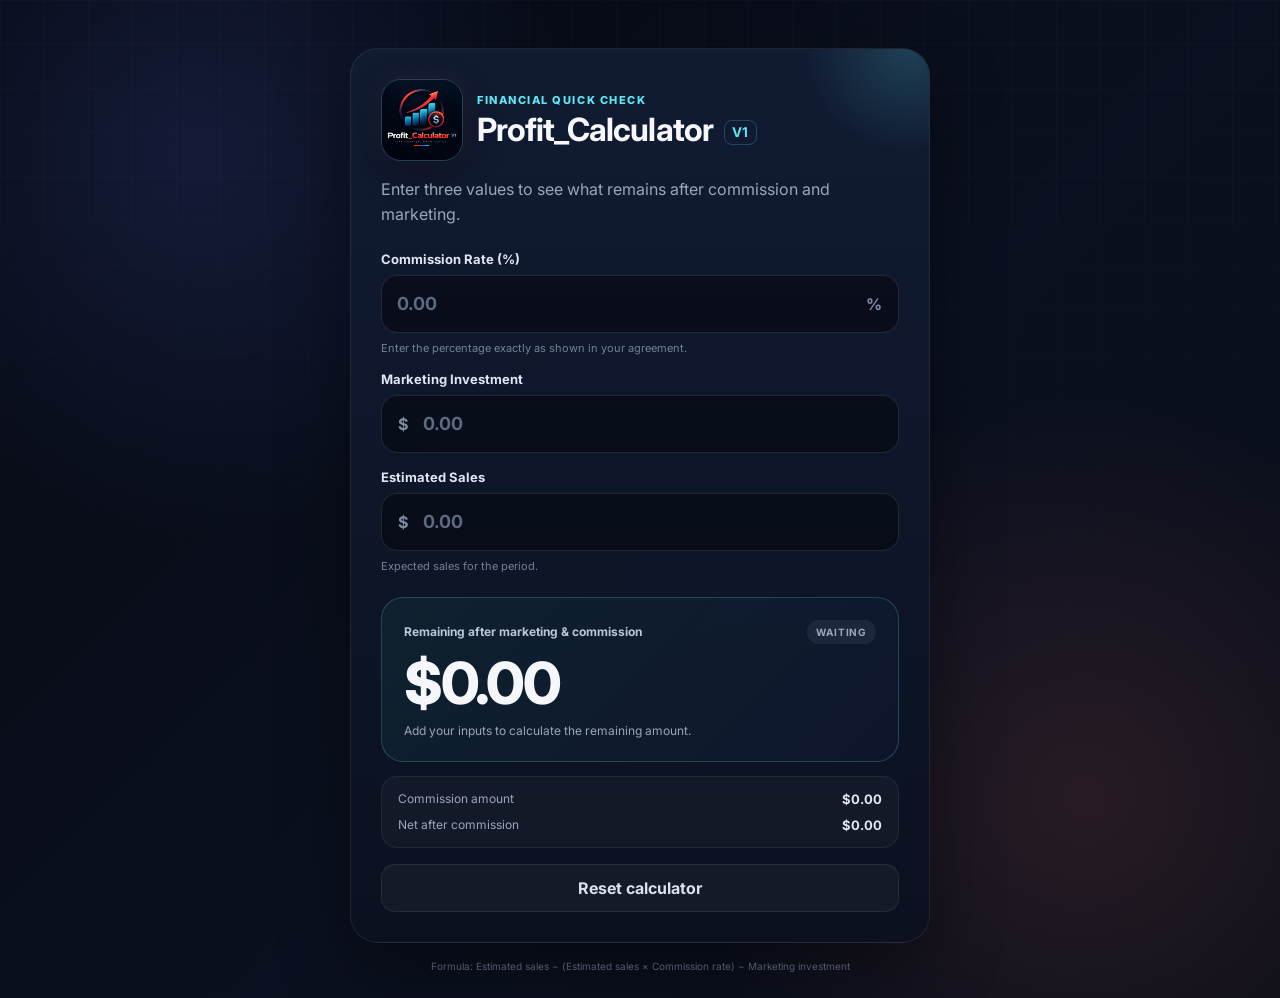
<file: index.html>
<!doctype html>
<html lang="en">
<head>
  <meta charset="utf-8">
  <meta name="viewport" content="width=device-width, initial-scale=1">
  <meta name="theme-color" content="#0b1020">
  <meta name="description" content="Simple remaining-after-marketing-and-commission calculator.">
  <link rel="icon" type="image/png" sizes="128x128" href="profit-calculator-favicon.png">
  <link rel="apple-touch-icon" href="profit-calculator-favicon.png">
  <title>Profit_Calculator V1</title>
  <link rel="preconnect" href="https://fonts.googleapis.com">
  <link rel="preconnect" href="https://fonts.gstatic.com" crossorigin>
  <link href="https://fonts.googleapis.com/css2?family=Inter:wght@400;500;600;700;800&display=swap" rel="stylesheet">
  <link rel="stylesheet" href="styles.css">
</head>
<body>
  <main class="app-shell">
    <section class="calculator-card" aria-labelledby="app-title">
      <div class="brand-row">
        <img class="brand-logo" src="profit-calculator-logo.png" alt="Profit_Calculator V1 logo">
        <div>
          <div class="eyebrow">FINANCIAL QUICK CHECK</div>
          <h1 id="app-title">Profit_Calculator <span class="version">V1</span></h1>
        </div>
      </div>

      <p class="subtitle">Enter three values to see what remains after commission and marketing.</p>

      <form id="calculator" novalidate>
        <div class="input-stack">
          <label class="field">
            <span class="field-label">Commission Rate (%)</span>
            <span class="input-wrap">
              <input id="commissionRate" name="commissionRate" type="number" inputmode="decimal" min="0" step="0.01" placeholder="0.00" autocomplete="off" aria-describedby="rate-help">
              <span class="suffix">%</span>
            </span>
            <span class="helper" id="rate-help">Enter the percentage exactly as shown in your agreement.</span>
          </label>

          <label class="field">
            <span class="field-label">Marketing Investment</span>
            <span class="input-wrap">
              <span class="prefix">$</span>
              <input id="marketing" name="marketing" type="number" inputmode="decimal" min="0" step="0.01" placeholder="0.00" autocomplete="off">
            </span>
          </label>

          <label class="field">
            <span class="field-label">Estimated Sales</span>
            <span class="input-wrap">
              <span class="prefix">$</span>
              <input id="sales" name="sales" type="number" inputmode="decimal" min="0" step="0.01" placeholder="0.00" autocomplete="off" aria-describedby="sales-help">
            </span>
            <span class="helper" id="sales-help">Expected sales for the period.</span>
          </label>
        </div>

        <div class="result-card" aria-live="polite">
          <div class="result-topline">
            <span>Remaining after marketing &amp; commission</span>
            <span class="result-status" id="statusPill">WAITING</span>
          </div>
          <div class="result-value" id="remaining">$0.00</div>
          <div class="result-note" id="resultNote">Add your inputs to calculate the remaining amount.</div>
        </div>

        <div class="breakdown" id="breakdown" hidden>
          <div><span>Commission amount</span><strong id="commissionAmount">$0.00</strong></div>
          <div><span>Net after commission</span><strong id="netAfterCommission">$0.00</strong></div>
        </div>

        <button class="reset-btn" id="resetBtn" type="button">Reset calculator</button>
      </form>
    </section>

    <footer>Formula: Estimated sales − (Estimated sales × Commission rate) − Marketing investment</footer>
  </main>

  <script src="app.js"></script>
</body>
</html>
</file>
<file: styles.css>
:root {
  --bg: #070b16;
  --panel: #0f172a;
  --panel-2: #111c33;
  --text: #f5f7fb;
  --muted: #9aa6bb;
  --border: rgba(255,255,255,0.08);
  --cyan: #5ee7f4;
  --blue: #5d7cff;
  --coral: #ff7a66;
  --green: #4ade80;
  --amber: #f8c15c;
  --red: #ff6b7a;
  --shadow: 0 24px 70px rgba(0, 0, 0, 0.42);
}

* { box-sizing: border-box; }

html { min-height: 100%; }

body {
  min-height: 100vh;
  margin: 0;
  font-family: Inter, system-ui, -apple-system, BlinkMacSystemFont, "Segoe UI", sans-serif;
  color: var(--text);
  background:
    radial-gradient(circle at 15% 15%, rgba(93,124,255,0.14), transparent 28%),
    radial-gradient(circle at 85% 80%, rgba(255,122,102,0.12), transparent 30%),
    linear-gradient(135deg, #060913, #0b1020 55%, #090d18);
}

body::before {
  content: "";
  position: fixed;
  inset: 0;
  pointer-events: none;
  background-image:
    linear-gradient(rgba(255,255,255,0.025) 1px, transparent 1px),
    linear-gradient(90deg, rgba(255,255,255,0.025) 1px, transparent 1px);
  background-size: 44px 44px;
  mask-image: linear-gradient(to bottom, rgba(0,0,0,0.8), transparent 90%);
}

.app-shell {
  width: min(100%, 620px);
  margin: 0 auto;
  padding: 48px 20px 24px;
}

.calculator-card {
  position: relative;
  overflow: hidden;
  padding: 30px;
  border: 1px solid var(--border);
  border-radius: 28px;
  background: linear-gradient(180deg, rgba(17,28,51,0.96), rgba(11,17,32,0.98));
  box-shadow: var(--shadow);
  backdrop-filter: blur(12px);
}

.calculator-card::after {
  content: "";
  position: absolute;
  width: 220px;
  height: 220px;
  top: -110px;
  right: -90px;
  border-radius: 50%;
  background: radial-gradient(circle, rgba(94,231,244,0.18), transparent 68%);
}

.brand-row {
  display: flex;
  gap: 14px;
  align-items: center;
}


.brand-logo {
  width: 82px;
  height: 82px;
  flex: 0 0 82px;
  object-fit: cover;
  object-position: 50% 32%;
  border-radius: 20px;
  border: 1px solid rgba(94,231,244,0.20);
  box-shadow: 0 12px 34px rgba(0,0,0,0.38), 0 0 28px rgba(255,122,102,0.10);
}

.version {
  display: inline-block;
  vertical-align: middle;
  margin-left: 5px;
  padding: 4px 7px;
  border: 1px solid rgba(94,231,244,0.22);
  border-radius: 8px;
  color: var(--cyan);
  font-size: 0.42em;
  letter-spacing: 0.04em;
}

.brand-mark {
  display: grid;
  place-items: center;
  width: 44px;
  height: 44px;
  border-radius: 14px;
  font-size: 22px;
  font-weight: 800;
  color: #071018;
  background: linear-gradient(135deg, var(--cyan), var(--blue));
  box-shadow: 0 10px 28px rgba(93,124,255,0.25);
}

.eyebrow {
  margin-bottom: 5px;
  font-size: 11px;
  font-weight: 800;
  letter-spacing: 0.14em;
  color: var(--cyan);
}

h1 {
  margin: 0;
  font-size: clamp(24px, 5vw, 32px);
  line-height: 1.1;
  letter-spacing: -0.03em;
}

.subtitle {
  margin: 16px 0 24px;
  color: var(--muted);
  line-height: 1.55;
}

.input-stack {
  display: grid;
  gap: 16px;
}

.field {
  display: grid;
  gap: 8px;
}

.field-label {
  font-size: 13px;
  font-weight: 700;
  color: #dfe7f5;
}

.input-wrap {
  display: flex;
  align-items: center;
  min-height: 58px;
  border: 1px solid rgba(255,255,255,0.10);
  border-radius: 16px;
  background: rgba(7,11,22,0.72);
  transition: border-color 160ms ease, box-shadow 160ms ease, transform 160ms ease;
}

.input-wrap:focus-within {
  border-color: rgba(94,231,244,0.72);
  box-shadow: 0 0 0 4px rgba(94,231,244,0.08);
  transform: translateY(-1px);
}

input {
  width: 100%;
  min-width: 0;
  padding: 16px 15px;
  border: 0;
  outline: 0;
  background: transparent;
  color: var(--text);
  font: inherit;
  font-size: 18px;
  font-weight: 700;
  -moz-appearance: textfield;
}

input::-webkit-outer-spin-button,
input::-webkit-inner-spin-button { -webkit-appearance: none; margin: 0; }

input::placeholder { color: #5d6a82; }

.prefix,
.suffix {
  padding: 0 0 0 16px;
  color: #7f8ca3;
  font-weight: 700;
}

.suffix { padding: 0 16px 0 0; }

.helper {
  font-size: 11px;
  color: #748197;
}

.result-card {
  position: relative;
  margin-top: 24px;
  padding: 22px;
  border: 1px solid rgba(94,231,244,0.22);
  border-radius: 22px;
  background:
    linear-gradient(135deg, rgba(94,231,244,0.09), rgba(93,124,255,0.08)),
    rgba(8,13,26,0.86);
}

.result-topline {
  display: flex;
  align-items: center;
  justify-content: space-between;
  gap: 12px;
  color: #bac6d9;
  font-size: 12px;
  font-weight: 700;
}

.result-status {
  padding: 6px 9px;
  border-radius: 999px;
  font-size: 10px;
  letter-spacing: 0.08em;
  background: rgba(154,166,187,0.10);
  color: #9aa6bb;
}

.result-value {
  margin-top: 10px;
  font-size: clamp(38px, 9vw, 58px);
  font-weight: 800;
  letter-spacing: -0.04em;
  line-height: 1;
}

.result-note {
  margin-top: 10px;
  color: var(--muted);
  font-size: 12px;
  line-height: 1.45;
}

.breakdown {
  display: grid;
  gap: 10px;
  margin-top: 14px;
  padding: 14px 16px;
  border-radius: 16px;
  background: rgba(255,255,255,0.03);
  border: 1px solid rgba(255,255,255,0.06);
}

.breakdown div {
  display: flex;
  align-items: center;
  justify-content: space-between;
  gap: 16px;
  font-size: 12px;
  color: var(--muted);
}

.breakdown strong { color: #dfe7f5; font-size: 13px; }

.reset-btn {
  width: 100%;
  margin-top: 16px;
  padding: 13px 16px;
  border: 1px solid rgba(255,255,255,0.08);
  border-radius: 14px;
  background: rgba(255,255,255,0.04);
  color: #d9e1ee;
  font: inherit;
  font-weight: 700;
  cursor: pointer;
  transition: background 160ms ease, transform 160ms ease;
}

.reset-btn:hover { background: rgba(255,255,255,0.07); transform: translateY(-1px); }
.reset-btn:active { transform: translateY(0); }

footer {
  margin-top: 16px;
  text-align: center;
  color: #65728a;
  font-size: 10px;
  line-height: 1.5;
}

.result-card.good { border-color: rgba(74,222,128,0.25); }
.result-card.warning { border-color: rgba(248,193,92,0.28); }
.result-card.danger { border-color: rgba(255,107,122,0.30); }

.status-good { color: var(--green); background: rgba(74,222,128,0.10); }
.status-warning { color: var(--amber); background: rgba(248,193,92,0.10); }
.status-danger { color: var(--red); background: rgba(255,107,122,0.10); }
.status-neutral { color: #9aa6bb; background: rgba(154,166,187,0.10); }

@media (max-width: 520px) {
  .app-shell { padding: 20px 12px; }
  .calculator-card { padding: 22px; border-radius: 24px; }
  .result-topline { align-items: flex-start; flex-direction: column; }
  .brand-logo { width: 68px; height: 68px; flex-basis: 68px; border-radius: 17px; }
}
</file>
